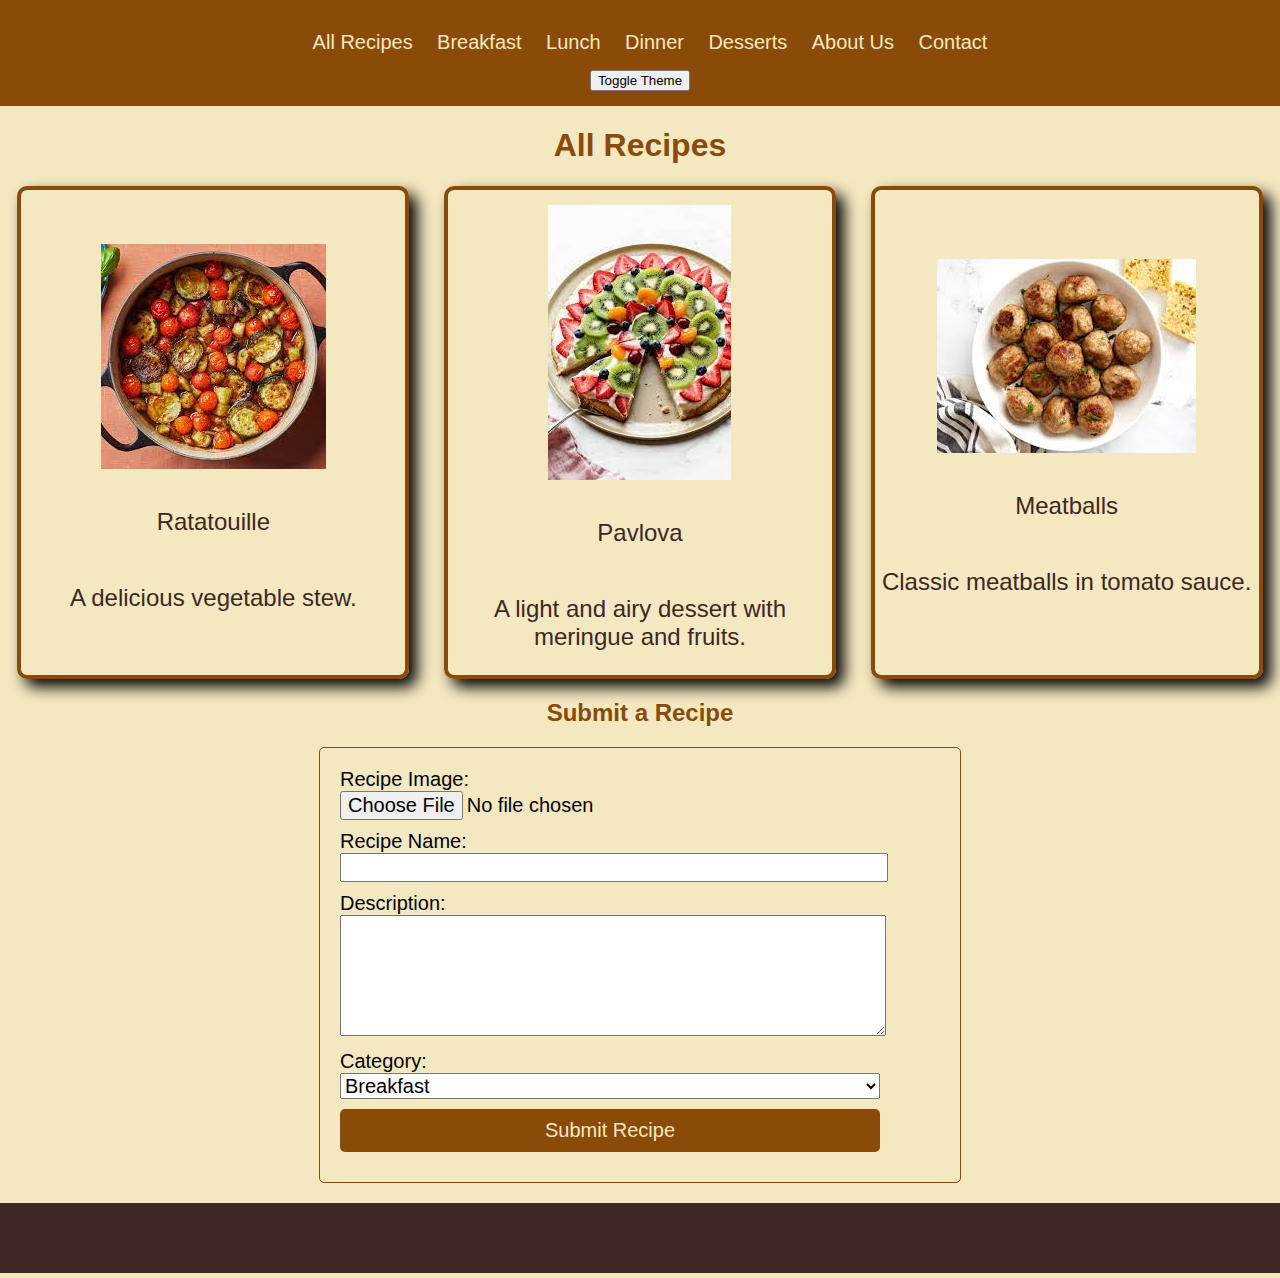
<file: index.html>
<!DOCTYPE html>
<html lang="en">
<head>
    <meta charset="UTF-8">
    <meta name="viewport" content="width=device-width, initial-scale=1.0">
    <title>Recipe Blog</title>
    <link rel="stylesheet" href="style_layout.css">
</head>
<body>

<header>
    <nav>
        <ul>
            <li><a href="index.html" class="pageNav">All Recipes</a></li>
            <li><a href="Breakfast.html" class="pageNav">Breakfast</a></li>
            <li><a href="Lunch.html" class="pageNav">Lunch</a></li>
            <li><a href="Dinner.html" class="pageNav">Dinner</a></li>
            <li><a href="Desserts.html" class="pageNav">Desserts</a></li>
            <li><a href="About.html" class="pageNav">About Us</a></li>
            <li><a href="Contact.html" class="pageNav">Contact</a></li>
        </ul>
        <button class="theme" onclick="toggleTheme()">Toggle Theme</button>
        
    </nav>
</header>

<main>
    <h1>All Recipes</h1>

<section class="recipe-display">
    <article>
        <img src="img/veggies.jpg">
        <p>Ratatouille</p>
        <p>A delicious vegetable stew.</p>
    </article>
    <article>
        <img src="img/dessert.jpg">
        <p>Pavlova</p>
        <p>A light and airy dessert with meringue and fruits.</p>
    </article>
    <article>
        <img src="img/meat.jpg">
        <p>Meatballs</p>
        <p>Classic meatballs in tomato sauce.</p>
    </article>
</section>
    <section class="submit-recipe">
        <h2>Submit a Recipe</h2>
        <form action="submit_form_here" method="post" enctype="multipart/form-data">
            <label for="image">Recipe Image:</label>
            <input type="file" id="image" name="recipeImage" required><br>

            <label for="name">Recipe Name:</label>
            <input type="text" id="name" name="recipeName" required><br>

            <label for="description">Description:</label><br>
            <textarea id="description" name="recipeDescription" rows="5" cols="50"></textarea><br>

            <label for="category">Category:</label>
            <select id="category" name="recipeCategory">
                <option value="breakfast">Breakfast</option>
                <option value="lunch">Lunch</option>
                <option value="dinner">Dinner</option>
                <option value="desserts">Desserts</option>
            </select><br>

            <button type="submit">Submit Recipe</button>
        </form>
    </section>
</main>

<footer>
    <p>Recipe Blog &copy; 2023</p>
</footer>

</body>
<script src="script.js"></script>
</html>
</file>
<file: style_layout.css>
/* Fall Theme Styles with Font */
body {
    font-family: 'Poppins', sans-serif;
    background-color: #f4e8c1;
    margin: 0;
    padding: 0;
}

p {
    color: #3e2723;
}
p.dark-theme {
    color: #fbfbfb;
}
body.dark-theme {
    background-color: #721D30;
}



a {
    color: #8a4b08;
    text-decoration: none;
}

h1 {
    color: #8a4b08;
    text-align: center;
}

h1.dark-theme {
    color: #B9B9A2;
    text-align: center;
}

h2{
    color: #8a4b08;
    text-align: center;
}
h2.dark-theme {
    color: #B9B9A2;
    text-align: center;
}
h3{
    color: #8a4b08;
    text-align: center;
}
h3.dark-theme {
    color: #B9B9A2;
    text-align: center;
}

header {
    background-color: #8a4b08;
    color: #f4e8c1;
    padding: 15px 30px;
}

header.dark-theme {
    background-color: #EE2F5F;
    color: #1A0E2F;
    padding: 15px 30px;
}

nav {
    text-align: center;
}

nav ul {
    list-style-type: none;
}

nav ul li {
    display: inline-block;
    margin-right: 20px;
    font-size: 20px;  /* Increase the font size or adjust as needed */
}

 .pageNav {
    color: #f4e8c1;
}
 .pageNav.dark-theme {
    color: #1A0E2F;
}
.recipe-display {
    display: flex;
    justify-content: space-around;
}

article {
    width: 30%;
    box-shadow: 8px 8px  15px rgb(0, 0, 0);
    border: 4px solid #8a4b08;
    border-radius: 10px;
    display: flex;
    flex-direction: column; 
    justify-content: center;
    align-items: center;    
}
article.dark-theme {
    box-shadow: 8px 8px  15px rgb(255, 255, 255);
    border-radius: 10px;  
}
article img {
    max-width: 90%; 
    height: auto;  
    margin: 15px 0; 
}

article p {
    font-size: 24px;

    text-align: center;

}

footer {
    background-color: #3e2723;
    color: #f4e8c1;
    padding: 10px 0;
    text-align: center;
}
footer.dark-theme {
    background-color: #EE2F5F;
    color:#1A0E2F;
    padding: 10px 0;
    text-align: center;
}
/* Form Styles */

form {
    max-width: 600px;
    margin: 20px auto;
    padding: 20px;
    border: 1px solid #8a4b08;
    border-radius: 5px;
    background-color: #f4e8c1;
}

form label, form input, form select, form textarea, form button {
    width: 90%;
    margin-bottom: 10px;
    font-size: 20px;
}

form button {
    cursor: pointer;
    background-color: #8a4b08;
    color: #f4e8c1;
    padding: 10px 15px;
    border: none;
    border-radius: 5px;
}

article p {
    text-align: center;
}


/* Media Queries */

@media screen and (max-width: 768px) {
    nav ul li {
        display: block;
    }

    .recipe-display {
        flex-direction: column;
        align-items: center;
    }

    article {
        flex-basis: 100%;
        margin: 20px auto;
    }
}
</file>
